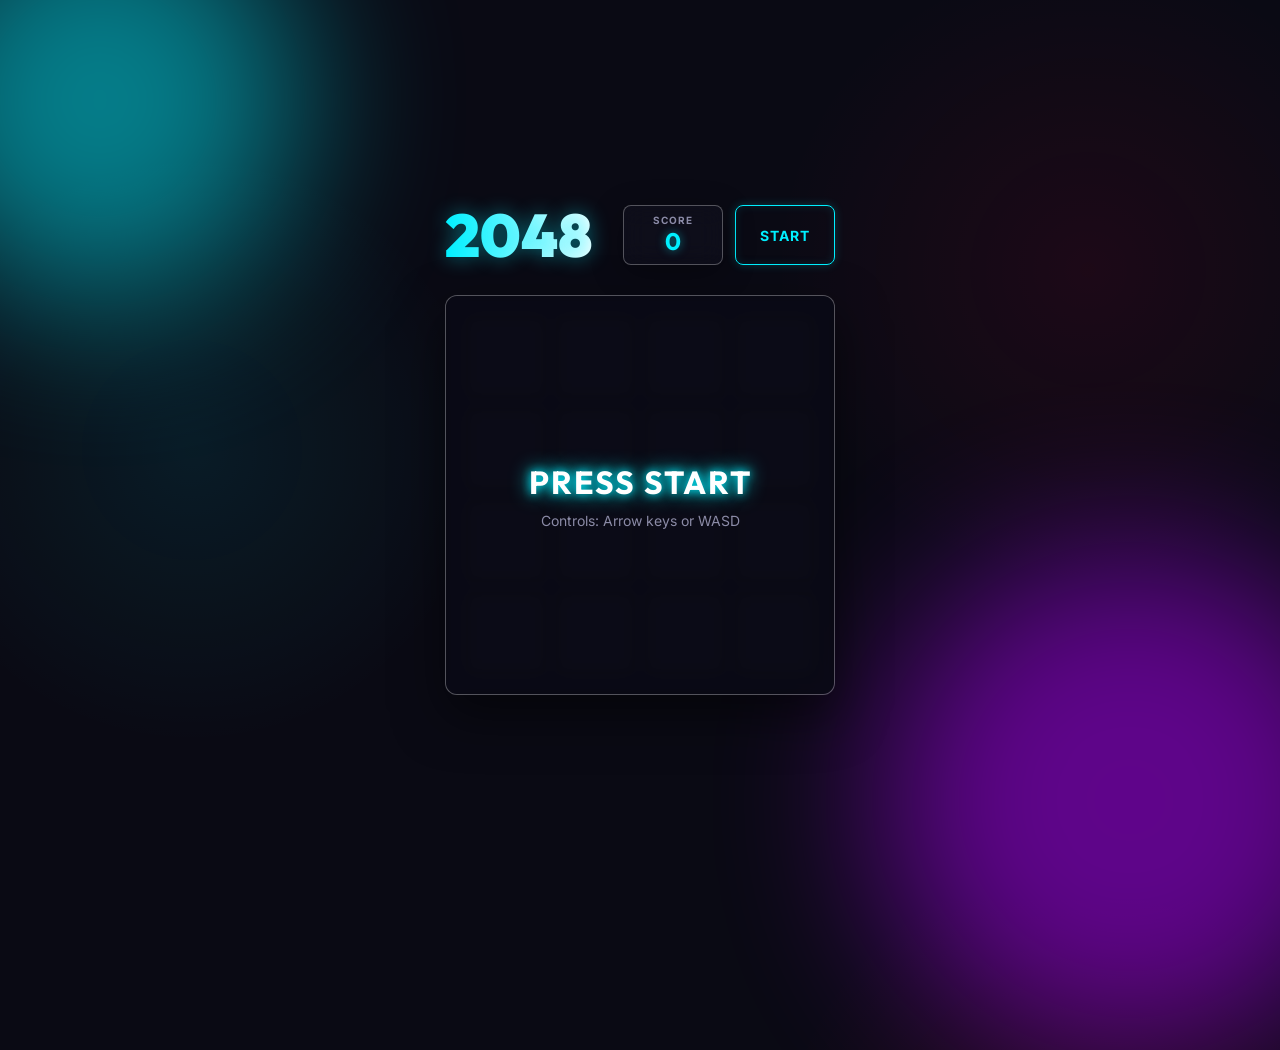
<file: index.html>
<!doctype html><html lang="en"><head><meta charset="utf-8"><meta name="viewport" content="width=device-width, initial-scale=1.0"><title>2048 Neon Glass</title><link rel="preconnect" href="https://fonts.googleapis.com"><link rel="preconnect" href="https://fonts.gstatic.com" crossorigin><link href="https://fonts.googleapis.com/css2?family=Inter:wght@400;700;900&family=Outfit:wght@700;900&display=swap" rel="stylesheet"><link rel="stylesheet" href="index.dc27a23e.css"></head><body> <div class="ambient-orb orb-1"></div> <div class="ambient-orb orb-2"></div> <div class="container"> <div class="game-header"> <div class="logo-box"> <h1>2048</h1> </div> <div class="controls"> <div class="info-box"> <span class="info-label">SCORE</span> <span class="game-score">0</span> </div> <button class="button start">START</button> </div> </div> <div class="game-field-wrapper"> <table class="game-field"> <tbody> <tr class="field-row"> <td class="field-cell"></td> <td class="field-cell"></td> <td class="field-cell"></td> <td class="field-cell"></td> </tr> <tr class="field-row"> <td class="field-cell"></td> <td class="field-cell"></td> <td class="field-cell"></td> <td class="field-cell"></td> </tr> <tr class="field-row"> <td class="field-cell"></td> <td class="field-cell"></td> <td class="field-cell"></td> <td class="field-cell"></td> </tr> <tr class="field-row"> <td class="field-cell"></td> <td class="field-cell"></td> <td class="field-cell"></td> <td class="field-cell"></td> </tr> </tbody> </table> <div class="tiles-container"></div> <div class="hidden message-overlay message-win"> <h2 class="magenta neon-text">Congratulations!</h2> <p>You reached 2048!</p> </div> <div class="hidden message-lose message-overlay"> <h2 class="neon-text red">Game Over</h2> <p>No moves remaining.</p> </div> <div class="message-overlay message-start"> <h2 class="cyan neon-text">Press Start</h2> <p>Controls: Arrow keys or WASD</p> </div> </div> </div> <script type="module" src="index.3ddaa627.js"></script><script src="index.ca669679.js" nomodule defer></script> </body></html>
</file>
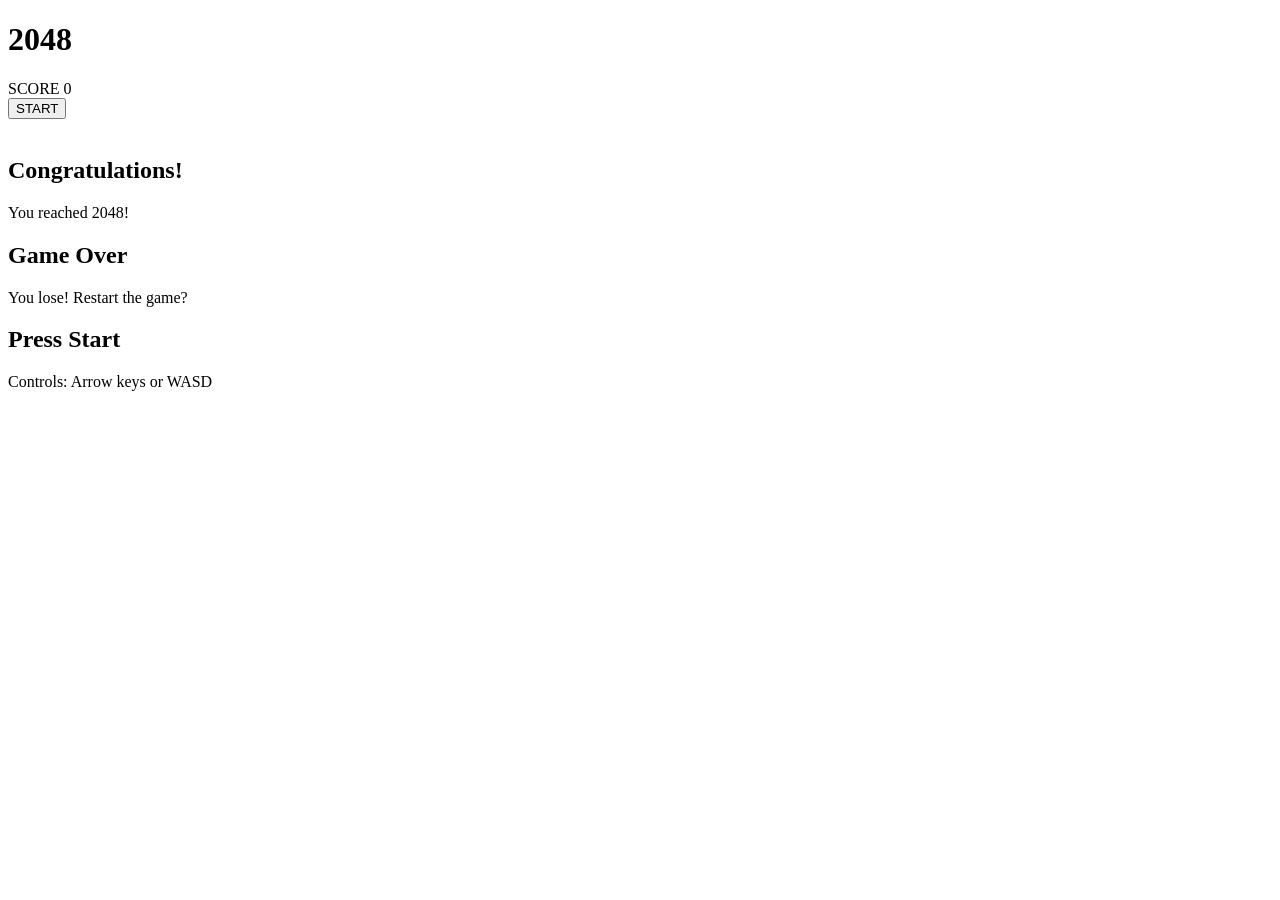
<file: src/index.html>
<!doctype html>
<html lang="en">
  <head>
    <meta charset="UTF-8" />
    <meta
      name="viewport"
      content="width=device-width, initial-scale=1.0"
    />
    <title>2048 Neon Glass</title>

    <link
      rel="preconnect"
      href="https://fonts.googleapis.com"
    />
    <link
      rel="preconnect"
      href="https://fonts.gstatic.com"
      crossorigin="anonymous"
    />
    <link
      href="https://fonts.googleapis.com/css2?family=Inter:wght@400;700;900&family=Outfit:wght@700;900&display=swap"
      rel="stylesheet"
    />

    <link
      rel="stylesheet"
      href="./styles/main.scss"
    />
  </head>
  <body>
    <div class="ambient-orb orb-1"></div>
    <div class="ambient-orb orb-2"></div>

    <div class="container">
      <div class="game-header">
        <div class="logo-box">
          <h1>2048</h1>
        </div>

        <div class="controls">
          <div class="info-box">
            <span class="info-label">SCORE</span>
            <span class="game-score">0</span>
          </div>
          <button class="button start">START</button>
        </div>
      </div>

      <div class="game-field-wrapper">
        <table class="game-field">
          <tbody>
            <tr class="field-row">
              <td class="field-cell"></td>
              <td class="field-cell"></td>
              <td class="field-cell"></td>
              <td class="field-cell"></td>
            </tr>

            <tr class="field-row">
              <td class="field-cell"></td>
              <td class="field-cell"></td>
              <td class="field-cell"></td>
              <td class="field-cell"></td>
            </tr>

            <tr class="field-row">
              <td class="field-cell"></td>
              <td class="field-cell"></td>
              <td class="field-cell"></td>
              <td class="field-cell"></td>
            </tr>

            <tr class="field-row">
              <td class="field-cell"></td>
              <td class="field-cell"></td>
              <td class="field-cell"></td>
              <td class="field-cell"></td>
            </tr>
          </tbody>
        </table>
        <div class="tiles-container"></div>

        <div class="message-overlay message-win hidden">
          <h2 class="neon-text magenta">Congratulations!</h2>
          <p>You reached 2048!</p>
        </div>

        <div class="message-overlay message-lose hidden">
          <h2 class="neon-text red">Game Over</h2>
          <p>You lose! Restart the game?</p>
        </div>

        <div class="message-overlay message-start">
          <h2 class="neon-text cyan">Press Start</h2>
          <p>Controls: Arrow keys or WASD</p>
        </div>
      </div>
    </div>
    <script
      type="module"
      src="scripts/main.js"
    ></script>
  </body>
</html>
</file>
<file: index.dc27a23e.css>
@import "https://fonts.googleapis.com/css2?family=Inter:wght@400;700;900&family=Outfit:wght@700;900&display=swap";:root{--bg-dark:#0a0a14;--glass-bg:rgba(20,20,35,.4);--glass-border:rgba(255,255,255,.29);--glass-blur:blur(12px);--grid-bg:rgba(255,255,255,.03);--text-main:#fff;--text-dim:#8b8ba7;--c-cyan:#00f0ff;--c-magenta:#ff003c;--c-purple:#b300ff;--c-green:#0f6;--c-yellow:#fcee0a}body{background-color:var(--bg-dark);color:var(--text-main);background-image:radial-gradient(circle at 15%,rgba(0,240,255,.08),transparent 25%),radial-gradient(circle at 85% 30%,rgba(255,0,60,.08),transparent 25%);-ms-flex-pack:center;justify-content:center;-ms-flex-align:center;align-items:center;min-height:100vh;margin:0;font-family:Inter,sans-serif;display:-ms-flexbox;display:flex;overflow:hidden}.ambient-orb{filter:blur(80px);z-index:-1;opacity:.5;border-radius:50%;position:absolute}.ambient-orb.orb-1{background:var(--c-cyan);width:400px;height:400px;animation:10s ease-in-out infinite alternate float;top:-100px;left:-100px}.ambient-orb.orb-2{background:var(--c-purple);width:500px;height:500px;animation:14s ease-in-out infinite alternate-reverse float;bottom:-150px;right:-100px}@keyframes float{0%{transform:translate(0)}to{transform:translate(50px,30px)}}.container{z-index:1;-ms-flex-direction:column;flex-direction:column;width:390px;display:-ms-flexbox;display:flex}.game-header{-ms-flex-pack:justify;justify-content:space-between;-ms-flex-align:end;align-items:flex-end;margin-bottom:30px;display:-ms-flexbox;display:flex}.logo-box h1{background:linear-gradient(90deg,var(--c-cyan),#fff);-webkit-text-fill-color:transparent;text-shadow:0 0 20px rgba(0,240,255,.4);-webkit-background-clip:text;background-clip:text;margin:0;font-family:Outfit,sans-serif;font-size:60px;font-weight:900;line-height:1}.logo-box .subtitle{letter-spacing:4px;color:var(--c-magenta);text-shadow:0 0 10px rgba(255,0,60,.8);margin:0;font-size:10px;font-weight:700}.controls{-ms-flex-direction:row;flex-direction:row;-ms-flex-align:end;align-items:flex-end;gap:12px;height:60px;display:-ms-flexbox;display:flex}.info-box{background:var(--glass-bg);-webkit-backdrop-filter:var(--glass-blur);backdrop-filter:var(--glass-blur);border:1px solid var(--glass-border);box-sizing:border-box;border-radius:8px;-ms-flex-direction:column;flex-direction:column;-ms-flex-align:center;align-items:center;width:100px;padding:8px 10px;display:-ms-flexbox;display:flex;box-shadow:0 8px 32px rgba(0,0,0,.3)}.info-box .info-label{color:var(--text-dim);letter-spacing:1px;font-size:10px;font-weight:700}.info-box .game-score{color:var(--c-cyan);text-shadow:0 0 10px rgba(0,240,255,.5);font-family:Outfit,sans-serif;font-size:24px;font-weight:700}.button{border:1px solid var(--c-cyan);color:var(--c-cyan);letter-spacing:1px;cursor:pointer;text-transform:uppercase;box-sizing:border-box;background:0 0;border-radius:8px;width:100px;height:100%;padding:10px;font-family:Inter,sans-serif;font-size:14px;font-weight:700;transition:all .3s;box-shadow:0 0 10px rgba(0,240,255,.2),inset 0 0 10px rgba(0,240,255,.1)}.button:hover{background:var(--c-cyan);color:var(--bg-dark);box-shadow:0 0 20px rgba(0,240,255,.6),inset 0 0 10px rgba(255,255,255,.5)}.button.restart{border-color:var(--c-magenta);color:var(--c-magenta);box-shadow:0 0 10px rgba(255,0,60,.2),inset 0 0 10px rgba(255,0,60,.1)}.button.restart:hover{background:var(--c-magenta);color:var(--bg-dark);box-shadow:0 0 20px rgba(255,0,60,.6)}.game-field-wrapper{background:var(--glass-bg);-webkit-backdrop-filter:var(--glass-blur);backdrop-filter:var(--glass-blur);border:1px solid var(--glass-border);border-radius:12px;padding:10px;position:relative;overflow:hidden;box-shadow:0 20px 50px rgba(0,0,0,.5),inset 0 0 20px rgba(255,255,255,.02)}.game-field{border-spacing:10px;border-collapse:separate}.field-cell{background:var(--grid-bg);border-radius:8px;width:80px;height:80px;box-shadow:inset 0 0 10px rgba(0,0,0,.5)}.tiles-container{pointer-events:none;width:calc(100% - 20px);height:calc(100% - 20px);position:absolute;top:10px;left:10px}.tile{color:#fff;transform:translate(calc(10px + var(--c)*90px),calc(10px + var(--r)*90px));pointer-events:none;background:0 0;border-radius:8px;-ms-flex-pack:center;justify-content:center;-ms-flex-align:center;align-items:center;width:80px;height:80px;font-family:Outfit,sans-serif;font-size:32px;font-weight:900;transition:transform .15s cubic-bezier(.2,.8,.2,1);display:-ms-flexbox;display:flex;position:absolute;top:0;left:0}.tile:before{content:"";border-radius:inherit;z-index:-1;opacity:.9;position:absolute;top:0;bottom:0;left:0;right:0}.tile--2{text-shadow:0 0 8px #00f0ff;font-size:32px}.tile--2:before{background:linear-gradient(135deg,rgba(0,240,255,.2),rgba(0,85,255,.8));border:1px solid rgba(0,240,255,.6);box-shadow:0 0 15px rgba(0,240,255,.4),inset 0 0 10px rgba(0,85,255,.5)}.tile--4{text-shadow:0 0 8px #b300ff;font-size:32px}.tile--4:before{background:linear-gradient(135deg,rgba(179,0,255,.2),rgba(68,0,255,.8));border:1px solid rgba(179,0,255,.6);box-shadow:0 0 15px rgba(179,0,255,.4),inset 0 0 10px rgba(68,0,255,.5)}.tile--8{text-shadow:0 0 8px #ff003c;font-size:32px}.tile--8:before{background:linear-gradient(135deg,rgba(255,0,60,.2),rgba(136,0,255,.8));border:1px solid rgba(255,0,60,.6);box-shadow:0 0 15px rgba(255,0,60,.4),inset 0 0 10px rgba(136,0,255,.5)}.tile--16{text-shadow:0 0 8px #ff00a0;font-size:32px}.tile--16:before{background:linear-gradient(135deg,rgba(255,0,160,.2),rgba(255,0,60,.8));border:1px solid rgba(255,0,160,.6);box-shadow:0 0 15px rgba(255,0,160,.4),inset 0 0 10px rgba(255,0,60,.5)}.tile--32{text-shadow:0 0 8px #ff5e00;font-size:32px}.tile--32:before{background:linear-gradient(135deg,rgba(255,94,0,.2),rgba(255,0,60,.8));border:1px solid rgba(255,94,0,.6);box-shadow:0 0 15px rgba(255,94,0,.4),inset 0 0 10px rgba(255,0,60,.5)}.tile--64{text-shadow:0 0 8px #ffae00;font-size:32px}.tile--64:before{background:linear-gradient(135deg,rgba(255,174,0,.2),rgba(255,94,0,.8));border:1px solid rgba(255,174,0,.6);box-shadow:0 0 15px rgba(255,174,0,.4),inset 0 0 10px rgba(255,94,0,.5)}.tile--128{text-shadow:0 0 8px #fcee0a;font-size:26px}.tile--128:before{background:linear-gradient(135deg,rgba(252,238,10,.2),rgba(255,174,0,.8));border:1px solid rgba(252,238,10,.6);box-shadow:0 0 15px rgba(252,238,10,.4),inset 0 0 10px rgba(255,174,0,.5)}.tile--256{text-shadow:0 0 8px #0f6;font-size:26px}.tile--256:before{background:linear-gradient(135deg,rgba(0,255,102,.2),rgba(0,160,255,.8));border:1px solid rgba(0,255,102,.6);box-shadow:0 0 15px rgba(0,255,102,.4),inset 0 0 10px rgba(0,160,255,.5)}.tile--512{text-shadow:0 0 8px #00f0ff;font-size:26px}.tile--512:before{background:linear-gradient(135deg,rgba(0,240,255,.2),rgba(0,255,102,.8));border:1px solid rgba(0,240,255,.6);box-shadow:0 0 15px rgba(0,240,255,.4),inset 0 0 10px rgba(0,255,102,.5)}.tile--1024{text-shadow:0 0 15px #fff;font-size:22px}.tile--1024:before{background:linear-gradient(135deg,rgba(255,255,255,.2),rgba(0,240,255,.8));border:1px solid rgba(255,255,255,.6);box-shadow:0 0 15px rgba(255,255,255,.4),inset 0 0 10px rgba(0,240,255,.5)}.tile--2048{text-shadow:0 0 20px #fff;font-size:22px}.tile--2048:before{background:linear-gradient(135deg,rgba(255,255,255,.2),rgba(255,0,160,.8));border:2px solid rgba(255,255,255,.6);animation:2s infinite pulse-bg;box-shadow:0 0 15px rgba(255,255,255,.4),inset 0 0 10px rgba(255,0,160,.5)}@keyframes pulse-bg{0%,to{filter:brightness()}50%{filter:brightness(1.3)}}@keyframes appear{0%{transform:translate(calc(10px + var(--c)*90px),calc(10px + var(--r)*90px))scale(0);opacity:0}to{transform:translate(calc(10px + var(--c)*90px),calc(10px + var(--r)*90px))scale(1);opacity:1}}.tile.is-new{animation:.2s cubic-bezier(.17,.89,.32,1.27) .15s backwards appear}@keyframes pop{0%{transform:translate(calc(10px + var(--c)*90px),calc(10px + var(--r)*90px))scale(1);filter:brightness()}50%{transform:translate(calc(10px + var(--c)*90px),calc(10px + var(--r)*90px))scale(1.15);filter:brightness(1.5)}to{transform:translate(calc(10px + var(--c)*90px),calc(10px + var(--r)*90px))scale(1);filter:brightness()}}.tile.is-merged{z-index:10;animation:.2s ease-in-out .15s backwards pop}.message-overlay{-webkit-backdrop-filter:blur(8px);backdrop-filter:blur(8px);z-index:20;text-align:center;border-radius:inherit;background:rgba(10,10,20,.85);-ms-flex-direction:column;flex-direction:column;-ms-flex-pack:center;justify-content:center;-ms-flex-align:center;align-items:center;animation:.3s fade-in;display:-ms-flexbox;display:flex;position:absolute;top:0;bottom:0;left:0;right:0}.message-overlay h2{text-transform:uppercase;letter-spacing:2px;margin:0 0 10px;font-family:Outfit,sans-serif;font-size:32px}.message-overlay p{color:var(--text-dim);margin:0;font-size:14px}.message-overlay.hidden{display:none}.neon-text.cyan{color:#fff;text-shadow:0 0 10px var(--c-cyan),0 0 20px var(--c-cyan)}.neon-text.magenta{color:#fff;text-shadow:0 0 10px var(--c-magenta),0 0 20px var(--c-magenta)}.neon-text.red{color:#fff;text-shadow:0 0 10px red,0 0 20px red}@keyframes fade-in{0%{opacity:0}to{opacity:1}}
/*# sourceMappingURL=index.dc27a23e.css.map */
</file>
